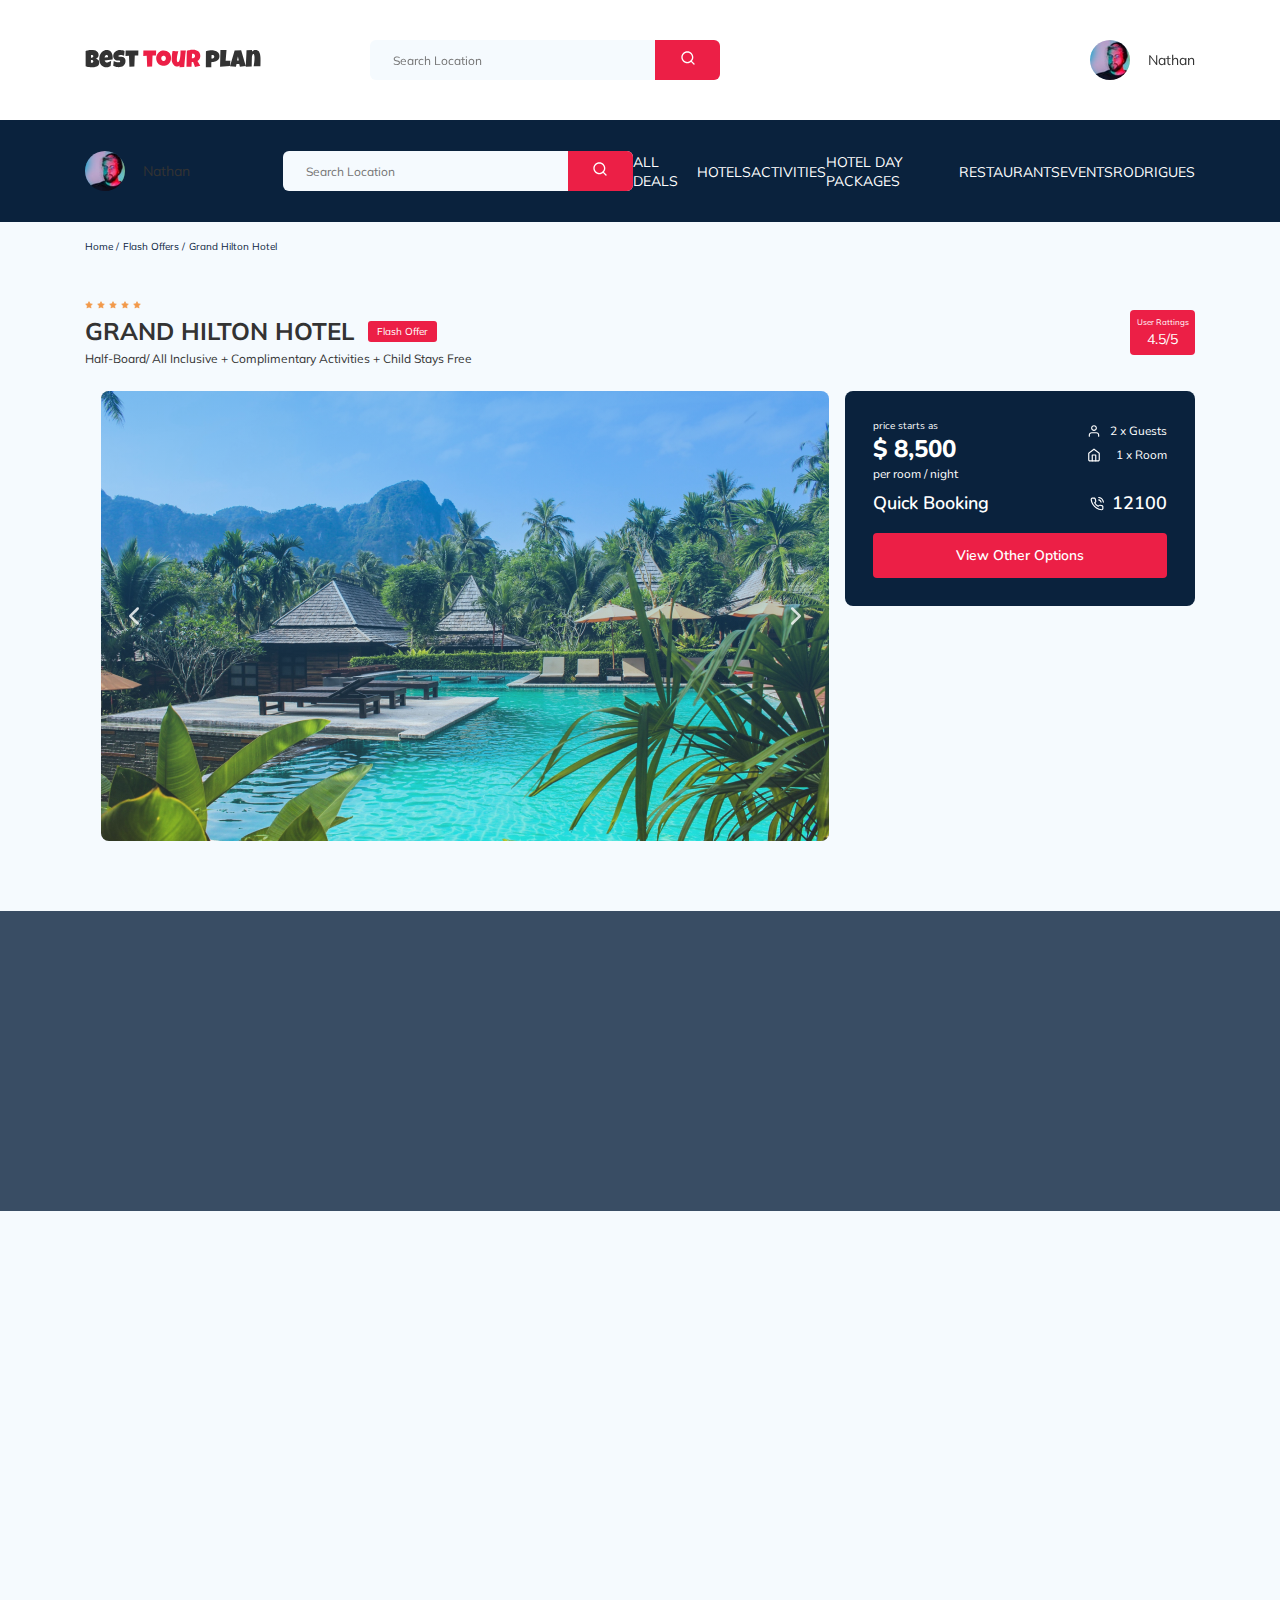
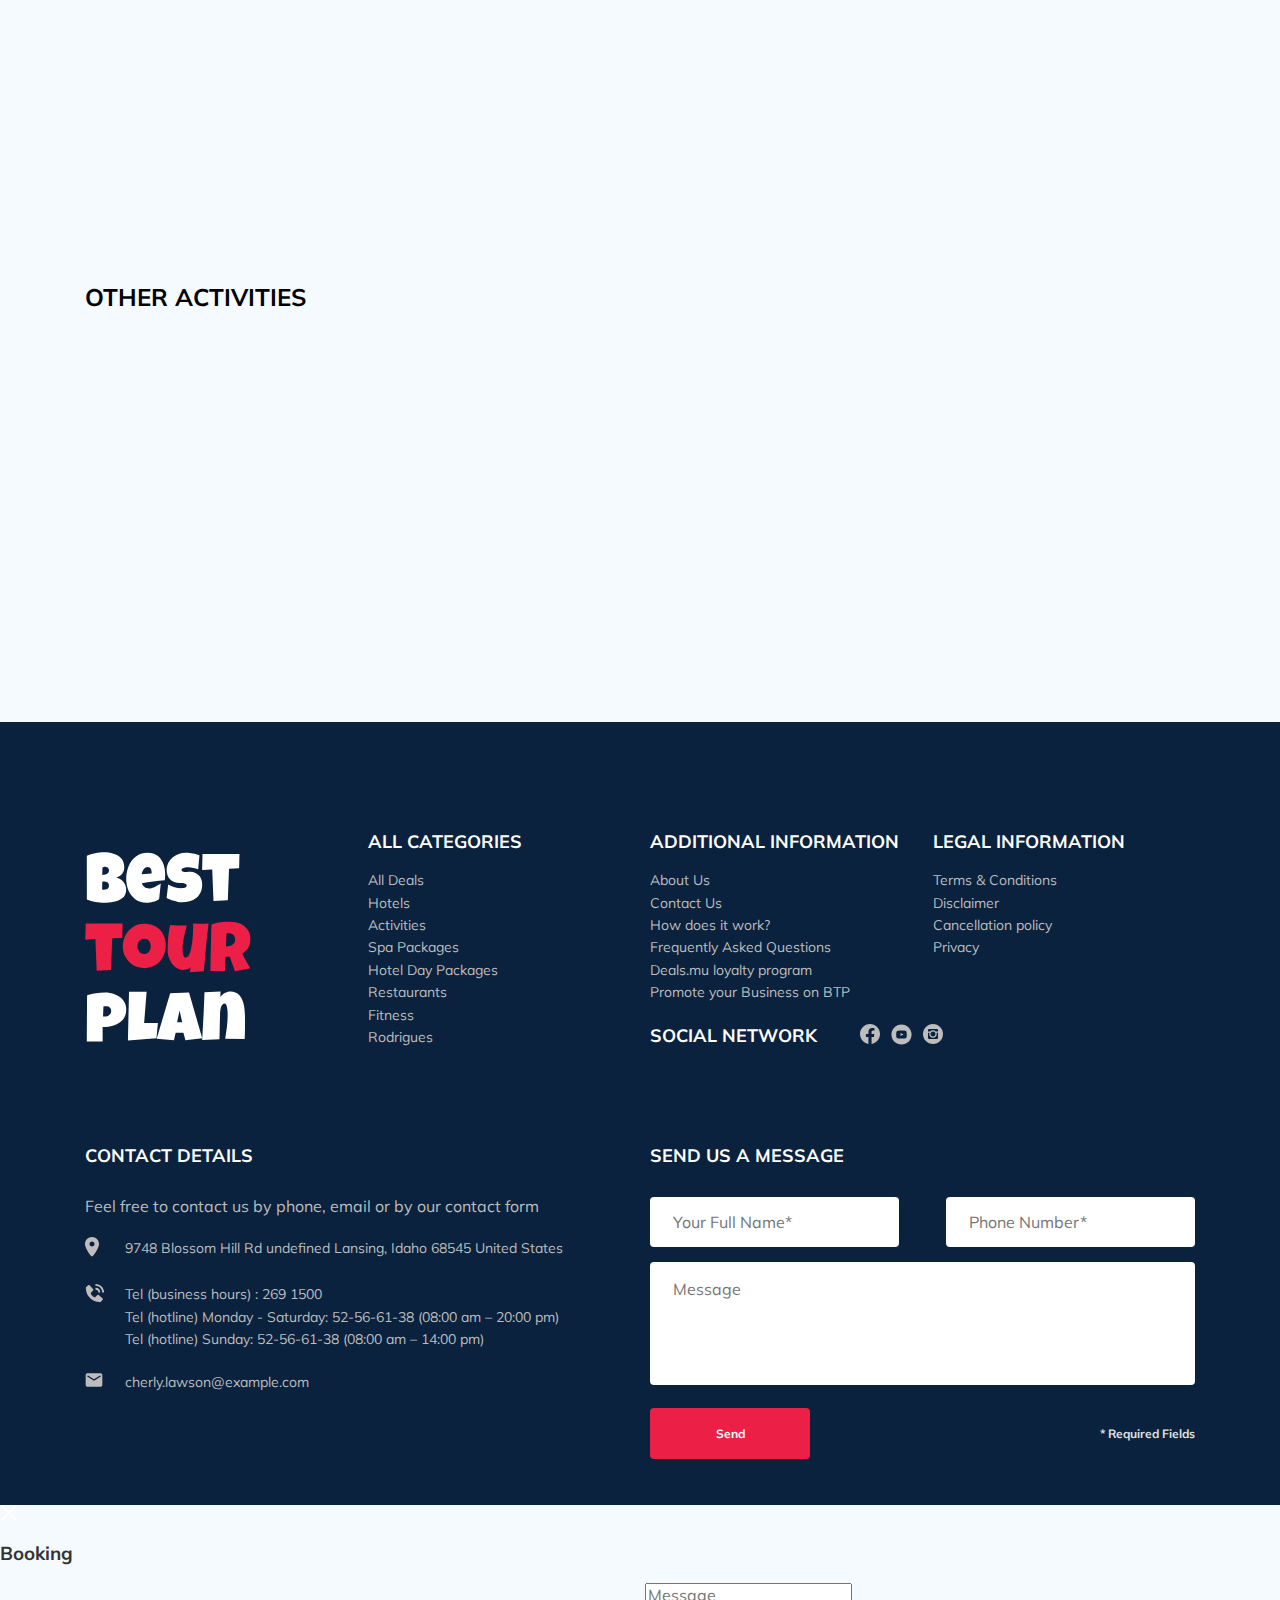
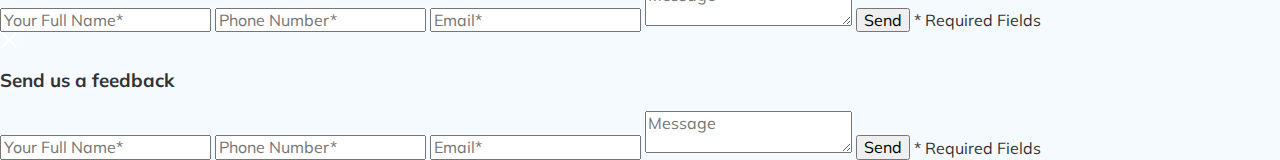
<file: index.html>
<!DOCTYPE html>
<html lang="en">
  <head>
    <meta charset="UTF-8" />
    <meta http-equiv="X-UA-Compatible" content="IE=edge" />
    <meta name="viewport" content="width=device-width, initial-scale=1.0" />
    <title>Best Tour Plan - Hotel Booking</title>
    <link rel="preconnect" href="https://fonts.gstatic.com" />
    <link
      href="https://fonts.googleapis.com/css2?family=Mulish:wght@400;700&family=Nunito:wght@400;700;800&display=swap"
      rel="stylesheet"
    />
    <link rel="stylesheet" href="css/swiper-bundle.min.css" />
    <link rel="stylesheet" href="css/aos.css" />
    <link rel="stylesheet" href="css/style.css" />
  </head>
  <body>
    <header class="navbar navbar__mobile--fixed">
      <div class="container">
        <div class="navbar-top">
          <a href="#!" class="logo" data-aos="fade-right" data-aos-delay="100">
            <img
              src="img/logo-horizontal.svg"
              alt="Logo: Best Tour Plan"
              class="logo__image"
            />
          </a>

          <form
            data-aos="fade-right"
            data-aos-delay="200"
            action="#!"
            class="search navbar__search navbar__search--mobile--hidden"
          >
            <input
              type="text"
              class="search__input"
              placeholder="Search Location"
            />

            <button class="search__button">
              <img src="img/search.svg" alt="Icon: search" />
            </button>
          </form>
          <a
            href="#!"
            class="user navbar__user navbar__user--mobile--hidden"
            data-aos="fade-right"
            data-aos-delay="300"
          >
            <img
              src="img/user-avatar.jpg"
              alt="Avatar: Nathan"
              class="user__avatar"
            />
            <span class="user__name">Nathan</span>
          </a>
          <!-- Старт бургер -->
          <div class="menu-button navbar-top__menu-button">
            <span class="menu-button__line"></span>
            <span class="menu-button__line"></span>
            <span class="menu-button__line"></span>
          </div>
          <!-- Конец бургер(изменил button на div для валидатора) -->
        </div>
        <!-- /.navbar-top -->
      </div>
      <!-- /.container -->
      <div class="navbar-bottom">
        <div class="container">
          <ul class="navbar-menu">
            <li class="navbar-menu__item navbar-menu__item--mobile--visible">
              <a
                href="#!"
                class="user navbar__user navbar__user--mobile--visible"
              >
                <img
                  src="img/user-avatar.jpg"
                  alt="Avatar: Nathan"
                  class="user__avatar"
                />
                <span class="user__name user__name--light">Nathan</span>
              </a>
            </li>
            <li class="navbar-menu__item navbar-menu__item--mobile--visible">
              <form
                action="#!"
                class="search navbar__search navbar__search--mobile--visible"
              >
                <input
                  type="text"
                  class="search__input"
                  placeholder="Search Location"
                />

                <button class="search__button">
                  <img src="img/search.svg" alt="Icon: search" />
                </button>
              </form>
            </li>
            <li class="navbar-menu__item">
              <a class="navbar-menu__link" href="#!">All Deals</a>
            </li>
            <li class="navbar-menu__item">
              <a class="navbar-menu__link" href="#!">Hotels</a>
            </li>
            <li class="navbar-menu__item">
              <a class="navbar-menu__link" href="#!">Activities</a>
            </li>
            <li class="navbar-menu__item">
              <a class="navbar-menu__link" href="#!">Hotel Day Packages</a>
            </li>
            <li class="navbar-menu__item">
              <a class="navbar-menu__link" href="#!">Restaurants</a>
            </li>
            <li class="navbar-menu__item">
              <a class="navbar-menu__link" href="#!">Events</a>
            </li>
            <li class="navbar-menu__item">
              <a class="navbar-menu__link" href="#!">Rodrigues</a>
            </li>
          </ul>
        </div>
        <!-- /.container -->
      </div>
    </header>
    <nav class="breadcrumb">
      <div class="container">
        <ul class="breadcrumb-list">
          <li class="breadcrumb-list__item">
            <a href="#!" class="breadcrumb-list__link">Home</a>
          </li>
          <li class="breadcrumb-list__item">
            <a href="#!" class="breadcrumb-list__link"> Flash Offers</a>
          </li>
          <li class="breadcrumb-list__item">Grand Hilton Hotel</li>
        </ul>
      </div>
      <!-- /.container -->
    </nav>
    <!-- /.breadcrumb -->
    <section class="hotel">
      <div class="container">
        <div class="hotel-info">
          <div class="hotel-info__text">
            <div class="hotel-wrapper">
              <div class="stars">
                <img src="img/star.svg" alt="star" />
                <img src="img/star.svg" alt="star" />
                <img src="img/star.svg" alt="star" />
                <img src="img/star.svg" alt="star" />
                <img src="img/star.svg" alt="star" />
              </div>
              <h1 class="hotel-name hotel-info__name">GRAND HILTON HOTEL</h1>
              <span class="offer hotel-info__offer">Flash Offer</span>
            </div>
            <p class="hotel-description hotel-info__description">
              Half-Board/ All Inclusive + Complimentary Activities + Child Stays
              Free
            </p>
          </div>
          <!-- /.hotel-info__text -->
          <div
            data-toggle="modal"
            data-href="#rating-modal"
            class="rating hotel-info__rating"
          >
            <span class="rating__text">User Rattings</span>
            <span class="rating__counter">4.5/5</span>
          </div>
          <!-- /.hotel-info__rating -->
        </div>
        <!-- /.hotel-info -->
        <div class="hotel-grid">
          <!-- Slider main container -->
          <div class="swiper-container hotel-slider hotel__slider">
            <!-- Additional required wrapper -->
            <div class="swiper-wrapper">
              <!-- Slides -->
              <div class="swiper-slide hotel-slider__item">
                <img
                  class="hotel-slider__image"
                  src="img/slide.jpg"
                  alt="slide"
                />
              </div>
              <div class="swiper-slide hotel-slider__item">
                <img
                  class="hotel-slider__image"
                  src="img/slide-2.jpg"
                  alt="slide"
                />
              </div>
              <div class="swiper-slide hotel-slider__item">
                <img
                  class="hotel-slider__image"
                  src="img/slide-3.jpg"
                  alt="slide"
                />
              </div>
            </div>

            <!-- If we need navigation buttons -->
            <button
              class="hotel-slider__button hotel-slider__button--prev"
            ></button>
            <button
              class="hotel-slider__button hotel-slider__button--next"
            ></button>
          </div>
          <!-- /.swiper-container -->

          <div class="hotel-right">
            <div class="booking">
              <div class="booking__info">
                <div class="booking__price">
                  <span class="booking__start">price starts as</span>
                  <strong class="booking__pricetag">$ 8,500</strong>
                  <span class="booking__per-room">per room / night</span>
                </div>
                <!-- /.booking__price -->
                <div class="booking__room">
                  <div class="booking__text">
                    <img
                      src="img/user.svg"
                      alt="Icin: user"
                      class="booking__icon"
                    />
                    <span class="booking__description">2 x Guests</span>
                  </div>
                  <div class="booking__text">
                    <img
                      src="img/home.svg"
                      alt="Icin: home"
                      class="booking__icon"
                    />
                    <span class="booking__description">1 x Room</span>
                  </div>
                </div>
                <!-- /.booking__room -->
              </div>
              <!-- /.booking__info -->
              <div class="booking__call-center">
                <span class="booking__heading">Quick Booking</span>
                <a href="tel:12100" class="booking__number">
                  <img src="img/phone-call.svg" alt="Icon: pgone" />
                  <span class="booking__num">12100</span>
                </a>
              </div>
              <!-- /.booking__call-center -->
              <button
                data-toggle="modal"
                data-href="#booking-modal"
                class="button booking__button"
              >
                View Other Options
              </button>
            </div>
            <!-- /.booking -->
            <div class="map">
              <iframe
                class="map__style"
                src="https://www.google.com/maps/embed?pb=!1m18!1m12!1m3!1d3952.0412632673433!2d98.29255281422105!3d7.890752094315345!2m3!1f0!2f0!3f0!3m2!1i1024!2i768!4f13.1!3m3!1m2!1s0x30503b7bfcd9f903%3A0xf7065fac1e3d7c48!2sDoubleTree%20by%20Hilton%20Phuket%20Banthai%20Resort!5e0!3m2!1sru!2sby!4v1621067608773!5m2!1sru!2sby"
                allowfullscreen=""
                loading="lazy"
              ></iframe>
            </div>
            <!-- /.map -->
          </div>
          <!-- /.hotel-right -->
        </div>
        <!-- /.hotel-grid -->
      </div>
      <!-- /.container -->
    </section>
    <section class="newsletter parallax-window">
      <div class="newsletter-wrapper">
        <h2 class="newsletter-title newsletter__title" data-aos="fade-right">
          subscribe to our
          <span class="newsletter-title__strong">Newsletter</span>
        </h2>
        <form
          action="#!"
          class="subscribe newsletter__subscribe"
          data-aos="fade-left"
        >
          <input
            type="text"
            class="subscribe__input"
            placeholder="Your email address"
          />

          <button class="subscribe__button">Send</button>
        </form>
      </div>
      <!-- /.newsletter-wrapper -->
    </section>
    <section class="reviews">
      <div class="container">
        <h2 class="reviews__title" data-aos="fade-up" data-aos-duration="2000">
          What people think about us
        </h2>
        <div
          class="swiper-container reviews-slider"
          data-aos="fade-up"
          data-aos-duration="3000"
        >
          <div class="swiper-wrapper">
            <div class="swiper-slide">
              <div class="reviews-slider__item">
                <div class="reviews-slider__profile">
                  <img
                    src="img/reviews-avatar.jpg"
                    alt="Photo: Megan Fox"
                    class="reviews-slider__avatar"
                  />
                  <h3 class="reviews-slider__username">Megan Fox</h3>
                  <span class="reviews-slider__date">Stayed 18 Nov, 2019</span>
                  <div class="reviews-slider__rating">
                    <img src="img/star.svg" alt="star" />
                    <img src="img/star.svg" alt="star" />
                    <img src="img/star.svg" alt="star" />
                    <img src="img/star.svg" alt="star" />
                    <img src="img/star.svg" alt="star" />
                  </div>
                  <!-- /.reviews-slider__rating -->
                </div>
                <!-- /.reviews-slider__profile -->
                <p class="reviews-slider__text">
                  It was very nice hotel with cleanliness. Staff behavior was
                  good and polite. They welcome us very well. Issue was only
                  that Lift was not in working and we were allotted to 3rd floor
                  and amenities articles were in corner of gallery which were
                  giving bad feeling. Breakfast was good and support of the
                  staff was also very nice. Location is not good as per
                  atmosphere, it is very nearby most of the popular places but
                  self location in a narrow street is not good. Overall it was a
                  good experience and could recommend.
                </p>
              </div>
              <!-- /.reviews-slider__item -->
            </div>
            <!-- /.swiper-slide -->

            <div class="swiper-slide">
              <div class="reviews-slider__item">
                <div class="reviews-slider__profile">
                  <img
                    src="img/reviews-avatar-2.jpg"
                    alt="Photo: Robert Moon"
                    class="reviews-slider__avatar"
                  />
                  <h3 class="reviews-slider__username">Robert Moon</h3>
                  <span class="reviews-slider__date">Stayed 21 Dec, 2020</span>
                  <div class="reviews-slider__rating">
                    <img src="img/star.svg" alt="star" />
                    <img src="img/star.svg" alt="star" />
                    <img src="img/star.svg" alt="star" />
                    <img src="img/star.svg" alt="star" />
                    <img src="img/star.svg" alt="star" />
                  </div>
                  <!-- /.reviews-slider__rating -->
                </div>
                <!-- /.reviews-slider__profile -->
                <p class="reviews-slider__text">
                  Lorem ipsum dolor sit amet consectetur adipisicing elit. Nihil
                  quo consequuntur fugiat voluptatem perspiciatis odio animi
                  ducimus accusantium quasi nobis sequi sunt magni atque harum,
                  autem numquam expedita, aperiam quod. Lorem ipsum dolor, sit
                  amet consectetur adipisicing elit. Omnis voluptas laudantium,
                  voluptatem quidem laboriosam, neque autem consequuntur
                  cupiditate vitae distinctio maiores doloremque sed delectus
                  impedit esse, sit ipsa possimus magni?
                </p>
              </div>
              <!-- /.reviews-slider__item -->
            </div>
            <!-- /.swiper-slide -->
          </div>
          <!-- /.swiper-wrapper -->

          <!-- If we need navigation buttons -->
          <button
            class="reviews-slider__button reviews-slider__button--prev"
          ></button>
          <button
            class="reviews-slider__button reviews-slider__button--next"
          ></button>
        </div>
        <!-- /.reviews-slider -->
      </div>
      <!-- /.contauner -->
    </section>
    <section class="activities">
      <div class="container">
        <h2 class="activities__title">Other Activities</h2>
        <div class="activities-wrapper">
          <div
            class="card activities__card"
            data-aos="fade-up"
            data-aos-delay="200"
          >
            <img
              src="img/activity-1.jpg"
              alt="The curious corner of chamarel"
              class="card__image"
            />
            <h3 class="card__title">The curious corner of chamarel</h3>
            <button class="card__button">Book Now</button>
          </div>
          <!-- /.card -->
          <div
            class="card activities__card"
            data-aos="fade-up"
            data-aos-delay="500"
          >
            <img
              src="img/activity-2.jpg"
              alt="Gymkhana club golf course"
              class="card__image"
            />
            <h3 class="card__title">Gymkhana club golf course</h3>
            <button class="card__button">Book Now</button>
          </div>
          <!-- /.card -->
          <div
            class="card activities__card"
            data-aos="fade-up"
            data-aos-delay="700"
          >
            <img
              src="img/activity-3.jpg"
              alt="Tamarind falls hiking trip - full day"
              class="card__image"
            />
            <h3 class="card__title">Tamarind falls hiking trip - full day</h3>
            <button class="card__button">Book Now</button>
          </div>
          <!-- /.card -->
          <div
            class="card activities__card"
            data-aos="fade-up"
            data-aos-delay="900"
          >
            <img
              src="img/activity-4.jpg"
              alt="The blue marine discovery quest"
              class="card__image"
            />
            <h3 class="card__title">The blue marine discovery quest</h3>
            <button class="card__button">Book Now</button>
          </div>
          <!-- /.card -->
        </div>
        <!-- /.activities-wrapper -->
      </div>
      <!-- /.container -->
    </section>
    <footer class="footer">
      <div class="container">
        <div class="footer-wrapper">
          <img
            src="img/vertical-logo.svg"
            alt="Logo: Best Tour Plan"
            class="logo footer__logo"
          />
          <div class="footer__list footer__categories">
            <h3 class="footer__title">ALL CATEGORIES</h3>
            <ul class="footer__ul">
              <li class="footer__item">
                <a href="#!" class="footer__link">All Deals</a>
              </li>
              <li class="footer__item">
                <a href="#!" class="footer__link">Hotels </a>
              </li>
              <li class="footer__item">
                <a href="#!" class="footer__link">Activities </a>
              </li>
              <li class="footer__item">
                <a href="#!" class="footer__link">Spa Packages </a>
              </li>
              <li class="footer__item">
                <a href="#!" class="footer__link">Hotel Day Packages </a>
              </li>
              <li class="footer__item">
                <a href="#!" class="footer__link">Restaurants </a>
              </li>
              <li class="footer__item">
                <a href="#!" class="footer__link">Fitness </a>
              </li>
              <li class="footer__item">
                <a href="#!" class="footer__link">Rodrigues</a>
              </li>
            </ul>
          </div>
          <!-- /.footer__list -->

          <div class="footer__list footer__additional">
            <h3 class="footer__title">ADDITIONAL INFORMATION</h3>
            <ul class="footer__ul">
              <li class="footer__item">
                <a href="#!" class="footer__link">About Us</a>
              </li>
              <li class="footer__item">
                <a href="#!" class="footer__link">Contact Us </a>
              </li>
              <li class="footer__item">
                <a href="#!" class="footer__link">How does it work? </a>
              </li>
              <li class="footer__item">
                <a href="#!" class="footer__link"
                  >Frequently Asked Questions
                </a>
              </li>
              <li class="footer__item">
                <a href="#!" class="footer__link">Deals.mu loyalty program </a>
              </li>
              <li class="footer__item">
                <a href="#!" class="footer__link"
                  >Promote your Business on BTP
                </a>
              </li>
            </ul>
          </div>
          <!-- /.footer__list -->
          <div class="footer__social-network">
            <h3 class="footer__title footer__title--inline">Social Network</h3>
            <div class="footer__social-links">
              <a href="#!" class="footer__link"
                ><img src="img/facebook.svg" alt="icon: facebook" /></a
              ><a href="#!" class="footer__link"
                ><img src="img/youtube.svg" alt="icon: youtube" /></a
              ><a href="#!" class="footer__link"
                ><img src="img/instagram.svg" alt="icon: instagram"
              /></a>
            </div>
            <!-- /.footer__social-links -->
          </div>
          <!-- /.footer__social-network -->
          <div class="footer__list footer__legal">
            <h3 class="footer__title">LEGAL INFORMATION</h3>
            <ul class="footer__ul">
              <li class="footer__item">
                <a href="#!" class="footer__link">Terms & Conditions </a>
              </li>
              <li class="footer__item">
                <a href="#!" class="footer__link">Disclaimer </a>
              </li>
              <li class="footer__item">
                <a href="#!" class="footer__link">Cancellation policy </a>
              </li>
              <li class="footer__item">
                <a href="#!" class="footer__link">Privacy</a>
              </li>
            </ul>
          </div>
          <!-- /.footer__list -->
          <div class="footer__contact-details">
            <h3 class="footer__title footer__title--mb-3">Contact Details</h3>
            <p class="footer__text">
              Feel free to contact us by phone, email or by our contact form
            </p>
            <ul class="footer__ul">
              <li class="footer__item footer__item--mb-2">
                <div class="footer__icon-wrapper">
                  <img
                    class="footer__icon"
                    src="img/map-marker.svg"
                    alt="icon: map"
                  />
                </div>
                9748 Blossom Hill Rd undefined Lansing, Idaho 68545 United
                States
              </li>
              <li class="footer__item footer__item--mb-2">
                <div class="footer__icon-wrapper">
                  <img
                    class="footer__icon"
                    src="img/contact-phone-call.svg"
                    alt="icon: phone-call"
                  />
                </div>
                Tel (business hours) : 269 1500 <br />
                Tel (hotline) Monday - Saturday: 52-56-61-38 (08:00 am – 20:00
                pm) <br />
                Tel (hotline) Sunday: 52-56-61-38 (08:00 am – 14:00 pm)
              </li>
              <li class="footer__item footer__item--mb-2">
                <div class="footer__icon-wrapper">
                  <img
                    class="footer__icon"
                    src="img/email.svg"
                    alt="icon: email"
                  />
                </div>
                cherly.lawson@example.com
              </li>
            </ul>
          </div>
          <!-- /.footer__contact-details -->
          <div class="footer__contact-form">
            <h3 class="footer__title footer__title--mb-3">Send us a message</h3>
            <form action="send.php" method="POST" class="footer__form form">
              <div class="footer__input-group">
                <input
                  type="text"
                  class="input footer__input"
                  placeholder="Your Full Name*"
                  name="name"
                  required
                  minlength="2"
                />
              </div>
              <div class="footer__input-group">
                <input
                  type="tel"
                  class="input footer__input"
                  placeholder="Phone Number*"
                  name="phone"
                  required
                />
              </div>

              <textarea
                class="message footer__message"
                placeholder="Message"
                name="message"
              ></textarea>
              <button class="button footer__button" type="submit">Send</button>
              <span class="footer__info">* Required Fields</span>
            </form>
          </div>
          <!-- /.footer__contact-form -->
        </div>
        <!-- /.footer-wrapper -->
      </div>
      <!-- /.container -->
    </footer>
    <!-- Подключение паралакс JS -->
    <!-- <script src="https://ajax.googleapis.com/ajax/libs/jquery/1.11.0/jquery.min.js"></script>
    <script src="https://cdn.jsdelivr.net/parallax.js/1.4.2/parallax.min.js"></script> -->

    <div class="modal" id="booking-modal">
      <div class="modal__overlay"></div>
      <!-- /.modal__overlay -->
      <div class="modal__dialog">
        <a href="#" class="modal__close">
          <img src="img/close.svg" alt="icon: close" />
        </a>
        <h3 class="modal__title modal__title--mb-3">Booking</h3>
        <form action="send.php" method="POST" class="modal__form form">
          <input
            type="text"
            class="input modal__input"
            placeholder="Your Full Name*"
            name="name"
            required
            minlength="2"
          />
          <input
            type="tel"
            class="input modal__input"
            placeholder="Phone Number*"
            name="phone"
            required
          />
          <input
            type="email"
            class="input modal__input"
            placeholder="Email*"
            name="email"
            required
          />
          <textarea
            class="message modal__message"
            placeholder="Message"
            name="message"
          ></textarea>
          <button class="button modal__button" type="submit">Send</button>
          <span class="modal__info">* Required Fields</span>
        </form>
      </div>
      <!-- /.modal__dialog -->
    </div>
    <!-- /.modal -->

    <div class="modal" id="rating-modal">
      <div class="modal__overlay"></div>
      <!-- /.modal__overlay -->
      <div class="modal__dialog">
        <a href="#" class="modal__close">
          <img src="img/close.svg" alt="icon: close" />
        </a>
        <h3 class="modal__title modal__title--mb-3">Send us a feedback</h3>
        <form action="send.php" method="POST" class="modal__form form">
          <input
            type="text"
            class="input modal__input"
            placeholder="Your Full Name*"
            name="name"
            required
            minlength="2"
          />
          <input
            type="tel"
            class="input modal__input"
            placeholder="Phone Number*"
            name="phone"
            required
          />
          <input
            type="email"
            class="input modal__input"
            placeholder="Email*"
            name="email"
            required
          />
          <textarea
            class="message modal__message"
            placeholder="Message"
            name="message"
          ></textarea>
          <button class="button modal__button" type="submit">Send</button>
          <span class="modal__info">* Required Fields</span>
        </form>
      </div>
      <!-- /.modal__dialog -->
    </div>
    <!-- /.modal -->

    <script src="js/jquery-3.6.0.min.js"></script>
    <script src="js/swiper-bundle.min.js"></script>
    <script src="js/jquery.validate.min.js"></script>
    <script src="js/jquery.mask.min.js"></script>
    <script src="js/aos.js"></script>
    <script src="js/main.js"></script>
  </body>
</html>
</file>
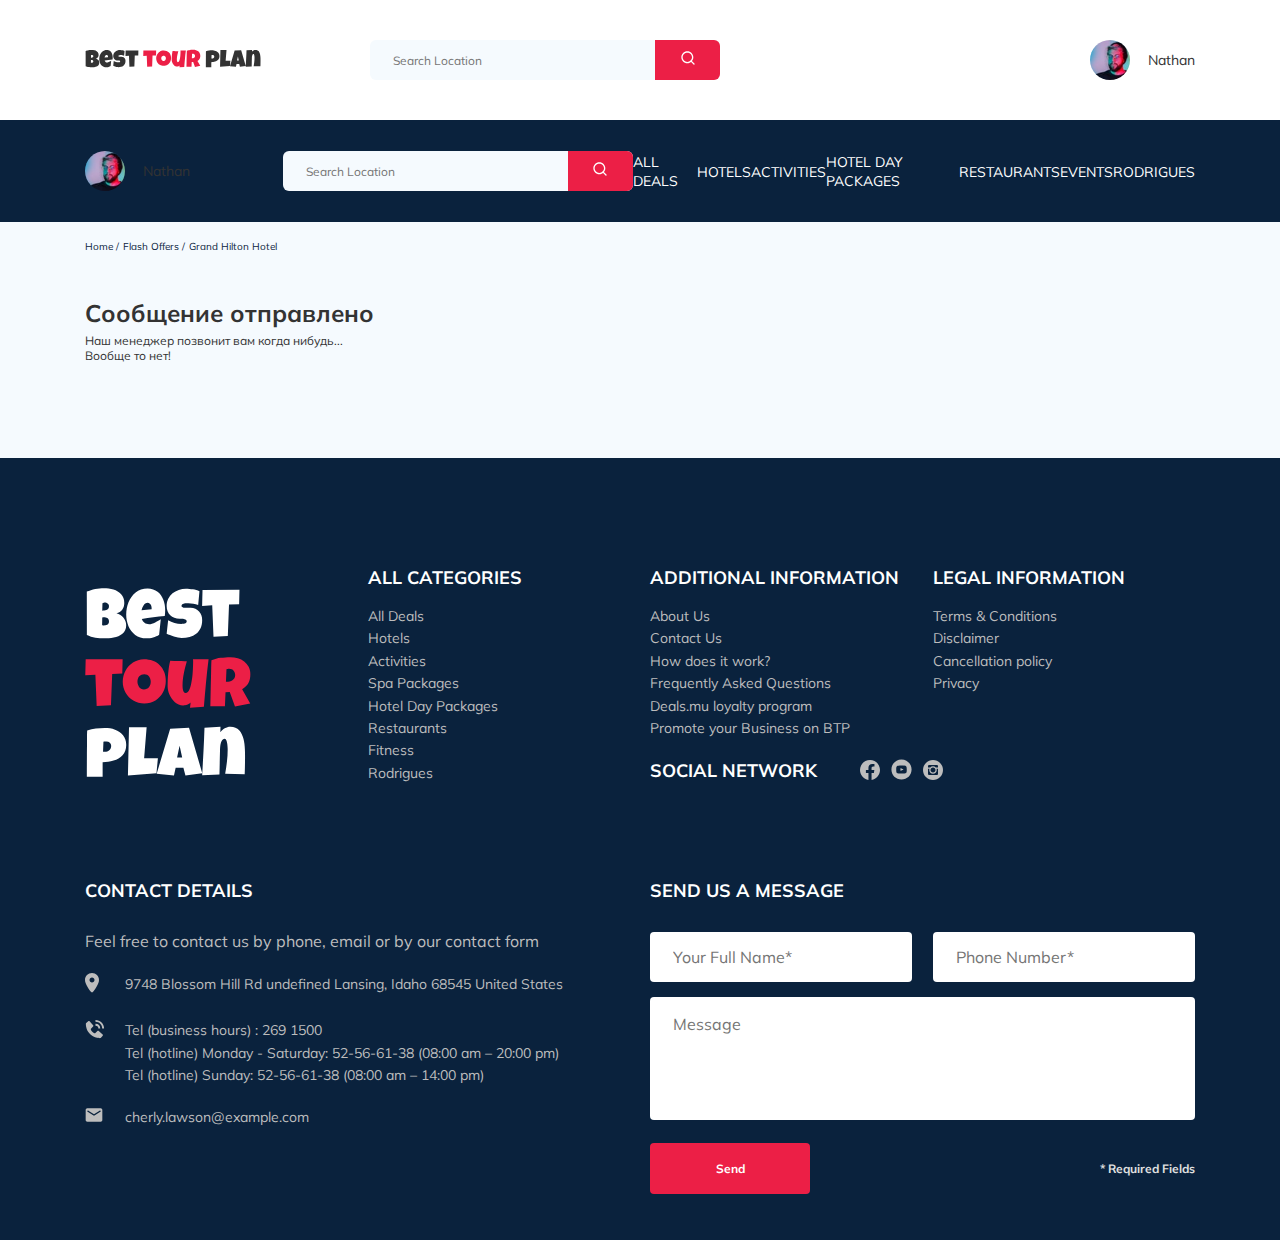
<file: thankyou.html>
<!DOCTYPE html>
<html lang="en">
  <head>
    <meta charset="UTF-8" />
    <meta http-equiv="X-UA-Compatible" content="IE=edge" />
    <meta name="viewport" content="width=device-width, initial-scale=1.0" />
    <title>Best Tour Plan - Hotel Booking</title>
    <link rel="preconnect" href="https://fonts.gstatic.com" />
    <link
      href="https://fonts.googleapis.com/css2?family=Mulish:wght@400;700&family=Nunito:wght@400;700;800&display=swap"
      rel="stylesheet"
    />
    <link rel="stylesheet" href="css/swiper-bundle.min.css" />
    <link rel="stylesheet" href="css/style.css" />
  </head>
  <body>
    <header class="navbar navbar__mobile--fixed">
      <div class="container">
        <div class="navbar-top">
          <a href="#!" class="logo">
            <img
              src="img/logo-horizontal.svg"
              alt="Logo: Best Tour Plan"
              class="logo__image"
            />
          </a>

          <form
            action="#!"
            class="search navbar__search navbar__search--mobile--hidden"
          >
            <input
              type="text"
              class="search__input"
              placeholder="Search Location"
            />

            <button class="search__button">
              <img src="img/search.svg" alt="Icon: search" />
            </button>
          </form>
          <a href="#!" class="user navbar__user navbar__user--mobile--hidden">
            <img
              src="img/user-avatar.jpg"
              alt="Avatar: Nathan"
              class="user__avatar"
            />
            <span class="user__name">Nathan</span>
          </a>
          <!-- Старт бургер -->
          <div class="menu-button navbar-top__menu-button">
            <span class="menu-button__line"></span>
            <span class="menu-button__line"></span>
            <span class="menu-button__line"></span>
          </div>
          <!-- Конец бургер(изменил button на div для валидатора) -->
        </div>
        <!-- /.navbar-top -->
      </div>
      <!-- /.container -->
      <div class="navbar-bottom">
        <div class="container">
          <ul class="navbar-menu">
            <li class="navbar-menu__item navbar-menu__item--mobile--visible">
              <a
                href="#!"
                class="user navbar__user navbar__user--mobile--visible"
              >
                <img
                  src="img/user-avatar.jpg"
                  alt="Avatar: Nathan"
                  class="user__avatar"
                />
                <span class="user__name user__name--light">Nathan</span>
              </a>
            </li>
            <li class="navbar-menu__item navbar-menu__item--mobile--visible">
              <form
                action="#!"
                class="search navbar__search navbar__search--mobile--visible"
              >
                <input
                  type="text"
                  class="search__input"
                  placeholder="Search Location"
                />

                <button class="search__button">
                  <img src="img/search.svg" alt="Icon: search" />
                </button>
              </form>
            </li>
            <li class="navbar-menu__item">
              <a class="navbar-menu__link" href="#!">All Deals</a>
            </li>
            <li class="navbar-menu__item">
              <a class="navbar-menu__link" href="#!">Hotels</a>
            </li>
            <li class="navbar-menu__item">
              <a class="navbar-menu__link" href="#!">Activities</a>
            </li>
            <li class="navbar-menu__item">
              <a class="navbar-menu__link" href="#!">Hotel Day Packages</a>
            </li>
            <li class="navbar-menu__item">
              <a class="navbar-menu__link" href="#!">Restaurants</a>
            </li>
            <li class="navbar-menu__item">
              <a class="navbar-menu__link" href="#!">Events</a>
            </li>
            <li class="navbar-menu__item">
              <a class="navbar-menu__link" href="#!">Rodrigues</a>
            </li>
          </ul>
        </div>
        <!-- /.container -->
      </div>
    </header>
    <nav class="breadcrumb">
      <div class="container">
        <ul class="breadcrumb-list">
          <li class="breadcrumb-list__item">
            <a href="#!" class="breadcrumb-list__link">Home</a>
          </li>
          <li class="breadcrumb-list__item">
            <a href="#!" class="breadcrumb-list__link"> Flash Offers</a>
          </li>
          <li class="breadcrumb-list__item">Grand Hilton Hotel</li>
        </ul>
      </div>
      <!-- /.container -->
    </nav>
    <!-- /.breadcrumb -->
    <section class="hotel">
      <div class="container">
        <div class="hotel-info">
          <div class="hotel-info__text">
            <div class="hotel-wrapper">
              <h1 class="hotel-name hotel-info__name">Сообщение отправлено</h1>
            </div>
            <p class="hotel-description hotel-info__description">
              Наш менеджер позвонит вам когда нибудь... <br />
              Вообще то нет!
            </p>
          </div>
          <!-- /.hotel-info__text -->
        </div>
        <!-- /.hotel-info -->
      </div>
      <!-- /.container -->
    </section>

    <footer class="footer">
      <div class="container">
        <div class="footer-wrapper">
          <img
            src="img/vertical-logo.svg"
            alt="Logo: Best Tour Plan"
            class="logo footer__logo"
          />
          <div class="footer__list footer__categories">
            <h3 class="footer__title">ALL CATEGORIES</h3>
            <ul class="footer__ul">
              <li class="footer__item">
                <a href="#!" class="footer__link">All Deals</a>
              </li>
              <li class="footer__item">
                <a href="#!" class="footer__link">Hotels </a>
              </li>
              <li class="footer__item">
                <a href="#!" class="footer__link">Activities </a>
              </li>
              <li class="footer__item">
                <a href="#!" class="footer__link">Spa Packages </a>
              </li>
              <li class="footer__item">
                <a href="#!" class="footer__link">Hotel Day Packages </a>
              </li>
              <li class="footer__item">
                <a href="#!" class="footer__link">Restaurants </a>
              </li>
              <li class="footer__item">
                <a href="#!" class="footer__link">Fitness </a>
              </li>
              <li class="footer__item">
                <a href="#!" class="footer__link">Rodrigues</a>
              </li>
            </ul>
          </div>
          <!-- /.footer__list -->

          <div class="footer__list footer__additional">
            <h3 class="footer__title">ADDITIONAL INFORMATION</h3>
            <ul class="footer__ul">
              <li class="footer__item">
                <a href="#!" class="footer__link">About Us</a>
              </li>
              <li class="footer__item">
                <a href="#!" class="footer__link">Contact Us </a>
              </li>
              <li class="footer__item">
                <a href="#!" class="footer__link">How does it work? </a>
              </li>
              <li class="footer__item">
                <a href="#!" class="footer__link"
                  >Frequently Asked Questions
                </a>
              </li>
              <li class="footer__item">
                <a href="#!" class="footer__link">Deals.mu loyalty program </a>
              </li>
              <li class="footer__item">
                <a href="#!" class="footer__link"
                  >Promote your Business on BTP
                </a>
              </li>
            </ul>
          </div>
          <!-- /.footer__list -->
          <div class="footer__social-network">
            <h3 class="footer__title footer__title--inline">Social Network</h3>
            <div class="footer__social-links">
              <a href="#!" class="footer__link"
                ><img src="img/facebook.svg" alt="icon: facebook" /></a
              ><a href="#!" class="footer__link"
                ><img src="img/youtube.svg" alt="icon: youtube" /></a
              ><a href="#!" class="footer__link"
                ><img src="img/instagram.svg" alt="icon: instagram"
              /></a>
            </div>
            <!-- /.footer__social-links -->
          </div>
          <!-- /.footer__social-network -->
          <div class="footer__list footer__legal">
            <h3 class="footer__title">LEGAL INFORMATION</h3>
            <ul class="footer__ul">
              <li class="footer__item">
                <a href="#!" class="footer__link">Terms & Conditions </a>
              </li>
              <li class="footer__item">
                <a href="#!" class="footer__link">Disclaimer </a>
              </li>
              <li class="footer__item">
                <a href="#!" class="footer__link">Cancellation policy </a>
              </li>
              <li class="footer__item">
                <a href="#!" class="footer__link">Privacy</a>
              </li>
            </ul>
          </div>
          <!-- /.footer__list -->
          <div class="footer__contact-details">
            <h3 class="footer__title footer__title--mb-3">Contact Details</h3>
            <p class="footer__text">
              Feel free to contact us by phone, email or by our contact form
            </p>
            <ul class="footer__ul">
              <li class="footer__item footer__item--mb-2">
                <div class="footer__icon-wrapper">
                  <img
                    class="footer__icon"
                    src="img/map-marker.svg"
                    alt="icon: map"
                  />
                </div>
                9748 Blossom Hill Rd undefined Lansing, Idaho 68545 United
                States
              </li>
              <li class="footer__item footer__item--mb-2">
                <div class="footer__icon-wrapper">
                  <img
                    class="footer__icon"
                    src="img/contact-phone-call.svg"
                    alt="icon: phone-call"
                  />
                </div>
                Tel (business hours) : 269 1500 <br />
                Tel (hotline) Monday - Saturday: 52-56-61-38 (08:00 am – 20:00
                pm) <br />
                Tel (hotline) Sunday: 52-56-61-38 (08:00 am – 14:00 pm)
              </li>
              <li class="footer__item footer__item--mb-2">
                <div class="footer__icon-wrapper">
                  <img
                    class="footer__icon"
                    src="img/email.svg"
                    alt="icon: email"
                  />
                </div>
                cherly.lawson@example.com
              </li>
            </ul>
          </div>
          <!-- /.footer__contact-details -->
          <div class="footer__contact-form">
            <h3 class="footer__title footer__title--mb-3">Send us a message</h3>
            <form action="send.php" method="POST" class="footer__form">
              <input
                type="text"
                class="input footer__input"
                placeholder="Your Full Name*"
                name="name"
              />
              <input
                type="text"
                class="input footer__input"
                placeholder="Phone Number*"
                name="phone"
              />
              <textarea
                class="footer__message"
                placeholder="Message"
                name="message"
              ></textarea>
              <button class="button footer__button" type="submit">Send</button>
              <span class="footer__info">* Required Fields</span>
            </form>
          </div>
          <!-- /.footer__contact-form -->
        </div>
        <!-- /.footer-wrapper -->
      </div>
      <!-- /.container -->
    </footer>
    <!-- <script src="https://ajax.googleapis.com/ajax/libs/jquery/1.11.0/jquery.min.js"></script>
    <script src="https://cdn.jsdelivr.net/parallax.js/1.4.2/parallax.min.js"></script> -->

    <script src="js/swiper-bundle.min.js"></script>
    <script src="js/main.js"></script>
  </body>
</html>
</file>
<file: css/style.css>
* {
  -webkit-box-sizing: border-box;
          box-sizing: border-box;
}

body {
  font-family: 'Mulish', sans-serif;
  background-color: #F5FAFE;
  color: #333333;
}

.container {
  max-width: 1110px;
  margin: auto;
}

img {
  max-width: 100%;
}

/*! normalize.css v8.0.1 | MIT License | github.com/necolas/normalize.css */
/* Document
   ========================================================================== */
/**
 * 1. Correct the line height in all browsers.
 * 2. Prevent adjustments of font size after orientation changes in iOS.
 */
html {
  line-height: 1.15;
  /* 1 */
  -webkit-text-size-adjust: 100%;
  /* 2 */
}

/* Sections
   ========================================================================== */
/**
 * Remove the margin in all browsers.
 */
body {
  margin: 0;
}

/**
 * Render the `main` element consistently in IE.
 */
main {
  display: block;
}

/**
 * Correct the font size and margin on `h1` elements within `section` and
 * `article` contexts in Chrome, Firefox, and Safari.
 */
h1 {
  font-size: 2em;
  margin: 0.67em 0;
}

/* Grouping content
   ========================================================================== */
/**
 * 1. Add the correct box sizing in Firefox.
 * 2. Show the overflow in Edge and IE.
 */
hr {
  -webkit-box-sizing: content-box;
          box-sizing: content-box;
  /* 1 */
  height: 0;
  /* 1 */
  overflow: visible;
  /* 2 */
}

/**
 * 1. Correct the inheritance and scaling of font size in all browsers.
 * 2. Correct the odd `em` font sizing in all browsers.
 */
pre {
  font-family: monospace, monospace;
  /* 1 */
  font-size: 1em;
  /* 2 */
}

/* Text-level semantics
   ========================================================================== */
/**
 * Remove the gray background on active links in IE 10.
 */
a {
  background-color: transparent;
}

/**
 * 1. Remove the bottom border in Chrome 57-
 * 2. Add the correct text decoration in Chrome, Edge, IE, Opera, and Safari.
 */
abbr[title] {
  border-bottom: none;
  /* 1 */
  text-decoration: underline;
  /* 2 */
  -webkit-text-decoration: underline dotted;
          text-decoration: underline dotted;
  /* 2 */
}

/**
 * Add the correct font weight in Chrome, Edge, and Safari.
 */
b,
strong {
  font-weight: bolder;
}

/**
 * 1. Correct the inheritance and scaling of font size in all browsers.
 * 2. Correct the odd `em` font sizing in all browsers.
 */
code,
kbd,
samp {
  font-family: monospace, monospace;
  /* 1 */
  font-size: 1em;
  /* 2 */
}

/**
 * Add the correct font size in all browsers.
 */
small {
  font-size: 80%;
}

/**
 * Prevent `sub` and `sup` elements from affecting the line height in
 * all browsers.
 */
sub,
sup {
  font-size: 75%;
  line-height: 0;
  position: relative;
  vertical-align: baseline;
}

sub {
  bottom: -0.25em;
}

sup {
  top: -0.5em;
}

/* Embedded content
   ========================================================================== */
/**
 * Remove the border on images inside links in IE 10.
 */
img {
  border-style: none;
}

/* Forms
   ========================================================================== */
/**
 * 1. Change the font styles in all browsers.
 * 2. Remove the margin in Firefox and Safari.
 */
button,
input,
optgroup,
select,
textarea {
  font-family: inherit;
  /* 1 */
  font-size: 100%;
  /* 1 */
  line-height: 1.15;
  /* 1 */
  margin: 0;
  /* 2 */
}

/**
 * Show the overflow in IE.
 * 1. Show the overflow in Edge.
 */
button,
input {
  /* 1 */
  overflow: visible;
}

/**
 * Remove the inheritance of text transform in Edge, Firefox, and IE.
 * 1. Remove the inheritance of text transform in Firefox.
 */
button,
select {
  /* 1 */
  text-transform: none;
}

/**
 * Correct the inability to style clickable types in iOS and Safari.
 */
button,
[type="button"],
[type="reset"],
[type="submit"] {
  -webkit-appearance: button;
}

/**
 * Remove the inner border and padding in Firefox.
 */
button::-moz-focus-inner,
[type="button"]::-moz-focus-inner,
[type="reset"]::-moz-focus-inner,
[type="submit"]::-moz-focus-inner {
  border-style: none;
  padding: 0;
}

/**
 * Restore the focus styles unset by the previous rule.
 */
button:-moz-focusring,
[type="button"]:-moz-focusring,
[type="reset"]:-moz-focusring,
[type="submit"]:-moz-focusring {
  outline: 1px dotted ButtonText;
}

/**
 * Correct the padding in Firefox.
 */
fieldset {
  padding: 0.35em 0.75em 0.625em;
}

/**
 * 1. Correct the text wrapping in Edge and IE.
 * 2. Correct the color inheritance from `fieldset` elements in IE.
 * 3. Remove the padding so developers are not caught out when they zero out
 *    `fieldset` elements in all browsers.
 */
legend {
  -webkit-box-sizing: border-box;
          box-sizing: border-box;
  /* 1 */
  color: inherit;
  /* 2 */
  display: table;
  /* 1 */
  max-width: 100%;
  /* 1 */
  padding: 0;
  /* 3 */
  white-space: normal;
  /* 1 */
}

/**
 * Add the correct vertical alignment in Chrome, Firefox, and Opera.
 */
progress {
  vertical-align: baseline;
}

/**
 * Remove the default vertical scrollbar in IE 10+.
 */
textarea {
  overflow: auto;
}

/**
 * 1. Add the correct box sizing in IE 10.
 * 2. Remove the padding in IE 10.
 */
[type="checkbox"],
[type="radio"] {
  -webkit-box-sizing: border-box;
          box-sizing: border-box;
  /* 1 */
  padding: 0;
  /* 2 */
}

/**
 * Correct the cursor style of increment and decrement buttons in Chrome.
 */
[type="number"]::-webkit-inner-spin-button,
[type="number"]::-webkit-outer-spin-button {
  height: auto;
}

/**
 * 1. Correct the odd appearance in Chrome and Safari.
 * 2. Correct the outline style in Safari.
 */
[type="search"] {
  -webkit-appearance: textfield;
  /* 1 */
  outline-offset: -2px;
  /* 2 */
}

/**
 * Remove the inner padding in Chrome and Safari on macOS.
 */
[type="search"]::-webkit-search-decoration {
  -webkit-appearance: none;
}

/**
 * 1. Correct the inability to style clickable types in iOS and Safari.
 * 2. Change font properties to `inherit` in Safari.
 */
::-webkit-file-upload-button {
  -webkit-appearance: button;
  /* 1 */
  font: inherit;
  /* 2 */
}

/* Interactive
   ========================================================================== */
/*
 * Add the correct display in Edge, IE 10+, and Firefox.
 */
details {
  display: block;
}

/*
 * Add the correct display in all browsers.
 */
summary {
  display: list-item;
}

/* Misc
   ========================================================================== */
/**
 * Add the correct display in IE 10+.
 */
template {
  display: none;
}

/**
 * Add the correct display in IE 10.
 */
[hidden] {
  display: none;
}

.navbar {
  background-color: #fff;
}

.navbar-top {
  display: -webkit-box;
  display: -ms-flexbox;
  display: flex;
  -webkit-box-align: center;
      -ms-flex-align: center;
          align-items: center;
  -webkit-box-pack: justify;
      -ms-flex-pack: justify;
          justify-content: space-between;
  padding-top: 40px;
  padding-bottom: 40px;
}

.navbar-top__menu-button {
  display: none;
}

.navbar__search {
  margin-right: auto;
  margin-left: 108px;
}

.navbar-bottom {
  background-color: #0A223D;
}

.navbar-menu {
  list-style-type: none;
  margin: 0;
  padding: 31px 0;
  display: -webkit-box;
  display: -ms-flexbox;
  display: flex;
  -webkit-box-align: center;
      -ms-flex-align: center;
          align-items: center;
  -webkit-box-pack: justify;
      -ms-flex-pack: justify;
          justify-content: space-between;
  color: #fff;
}

.navbar-menu__link {
  color: inherit;
  text-decoration: none;
  text-transform: uppercase;
  font-size: 14px;
  line-height: 18px;
}

.logo {
  width: 177px;
}

.search {
  display: -webkit-box;
  display: -ms-flexbox;
  display: flex;
  position: relative;
  overflow: hidden;
  border-radius: 6px;
  height: 40px;
}

.search__input {
  width: 350px;
  height: 100%;
  padding-left: 23px;
  padding-right: 75px;
  background-color: #F5FAFE;
  border: none;
  font-size: 12px;
  line-height: 15px;
  color: #333333;
}

.search__button {
  position: absolute;
  top: 0;
  right: 0;
  width: 65px;
  height: 100%;
  border: none;
  background: #EC1F46;
}

.user {
  display: -webkit-box;
  display: -ms-flexbox;
  display: flex;
  -webkit-box-align: center;
      -ms-flex-align: center;
          align-items: center;
  text-decoration: none;
}

.user__avatar {
  width: 40px;
  height: 40px;
  border-radius: 50%;
  -o-object-fit: cover;
     object-fit: cover;
}

.user__name {
  font-size: 14px;
  line-height: 18px;
  color: #333333;
  margin-left: 18px;
}

.breadcrumb-list {
  display: -webkit-box;
  display: -ms-flexbox;
  display: flex;
  -webkit-box-align: center;
      -ms-flex-align: center;
          align-items: center;
  padding: 18px 0;
  margin: 0;
  list-style: none;
  color: #0A223D;
}

.breadcrumb-list__item {
  font-size: 10px;
  line-height: 13px;
}

.breadcrumb-list__item:not(:last-child)::after {
  content: '/';
  margin-right: 4px;
}

.breadcrumb-list__link {
  text-decoration: none;
  color: inherit;
}

.hotel {
  padding-top: 23px;
  padding-bottom: 70px;
}

.hotel-info {
  display: -webkit-box;
  display: -ms-flexbox;
  display: flex;
  -webkit-box-align: center;
      -ms-flex-align: center;
          align-items: center;
  -webkit-box-pack: justify;
      -ms-flex-pack: justify;
          justify-content: space-between;
  padding-bottom: 20px;
}

.hotel-info__offer {
  margin-left: 14px;
  margin-top: 4px;
}

.hotel-info__name {
  margin-top: 4px;
  margin-bottom: 0;
}

.hotel-info__description {
  margin: 5px 0;
}

.hotel-name {
  font-size: 24px;
  line-height: 30px;
}

.hotel-wrapper {
  display: -webkit-box;
  display: -ms-flexbox;
  display: flex;
  -ms-flex-wrap: wrap;
      flex-wrap: wrap;
  -webkit-box-align: center;
      -ms-flex-align: center;
          align-items: center;
}

.hotel-description {
  font-size: 12px;
  line-height: 15px;
}

.hotel-grid {
  display: -webkit-box;
  display: -ms-flexbox;
  display: flex;
  -webkit-box-pack: justify;
      -ms-flex-pack: justify;
          justify-content: space-between;
}

.hotel-right {
  display: -webkit-box;
  display: -ms-flexbox;
  display: flex;
  -webkit-box-orient: vertical;
  -webkit-box-direction: normal;
      -ms-flex-direction: column;
          flex-direction: column;
  -webkit-box-pack: justify;
      -ms-flex-pack: justify;
          justify-content: space-between;
}

.hotel-slider {
  width: 728px;
  height: 450px;
}

.hotel-slider__item {
  width: 100%;
  height: 100%;
  position: relative;
  border-radius: 8px;
  overflow: hidden;
}

.hotel-slider__item::after {
  content: '';
  position: absolute;
  width: 100%;
  height: 100%;
  top: 0;
  bottom: 0;
  left: 0;
  right: 0;
  background: -webkit-gradient(linear, left top, left bottom, from(rgba(0, 122, 223, 0.48)), to(rgba(255, 255, 255, 0.128)));
  background: linear-gradient(180deg, rgba(0, 122, 223, 0.48) 0%, rgba(255, 255, 255, 0.128) 100%);
  z-index: 10;
}

.hotel-slider__button {
  position: absolute;
  top: 50%;
  -webkit-transform: translateY(-50%);
          transform: translateY(-50%);
  z-index: 99;
  width: 30px;
  height: 30px;
  border: none;
  cursor: pointer;
  background-repeat: no-repeat;
  background-position: center;
  background-size: 10px;
  background-color: transparent;
}

.hotel-slider__button--next {
  right: 18px;
  background-image: url(../img/arrow-next.svg);
}

.hotel-slider__button--prev {
  left: 18px;
  background-image: url(../img/arrow-prev.svg);
}

.stars {
  -ms-flex-preferred-size: 100%;
      flex-basis: 100%;
}

.offer {
  font-size: 10px;
  line-height: 13px;
  padding: 4px 9px;
  background-color: #EC1F46;
  color: #fff;
  border-radius: 3px;
}

.rating {
  max-width: 65px;
  min-height: 45px;
  text-align: center;
  color: #fff;
  background-color: #EC1F46;
  border-radius: 4px;
}

.rating__text {
  font-size: 8px;
  line-height: 10px;
}

.rating__counter {
  font-size: 14px;
  line-height: 18px;
}

.booking {
  background-color: #0A223D;
  color: #fff;
  border-radius: 8px;
  width: 350px;
  min-height: 210px;
  padding: 28px;
}

.booking__info {
  display: -webkit-box;
  display: -ms-flexbox;
  display: flex;
  -webkit-box-pack: justify;
      -ms-flex-pack: justify;
          justify-content: space-between;
  margin-bottom: 9px;
}

.booking__price {
  display: -webkit-box;
  display: -ms-flexbox;
  display: flex;
  -webkit-box-orient: vertical;
  -webkit-box-direction: normal;
      -ms-flex-direction: column;
          flex-direction: column;
}

.booking__start {
  font-weight: normal;
  font-family: Nunito;
  font-size: 10px;
  line-height: 14px;
}

.booking__pricetag {
  font-style: normal;
  font-family: Nunito;
  font-weight: 800;
  font-size: 24px;
  line-height: 33px;
}

.booking__per-room {
  font-style: normal;
  font-family: Nunito;
  font-weight: normal;
  font-size: 12px;
  line-height: 16px;
}

.booking__room {
  margin-top: 4px;
}

.booking__text {
  display: -webkit-box;
  display: -ms-flexbox;
  display: flex;
  -webkit-box-align: center;
      -ms-flex-align: center;
          align-items: center;
  -webkit-box-pack: justify;
      -ms-flex-pack: justify;
          justify-content: space-between;
  margin-bottom: 8px;
  font-style: normal;
  font-family: Nunito;
  font-weight: normal;
  font-size: 12px;
  line-height: 16px;
}

.booking__description {
  margin-left: 9px;
}

.booking__call-center {
  display: -webkit-box;
  display: -ms-flexbox;
  display: flex;
  -webkit-box-align: center;
      -ms-flex-align: center;
          align-items: center;
  -webkit-box-pack: justify;
      -ms-flex-pack: justify;
          justify-content: space-between;
  margin-bottom: 17px;
}

.booking__heading {
  font-style: normal;
  font-family: Nunito;
  font-weight: 600;
  font-size: 18px;
  line-height: 25px;
}

.booking__number {
  display: -webkit-box;
  display: -ms-flexbox;
  display: flex;
  -webkit-box-align: center;
      -ms-flex-align: center;
          align-items: center;
  -webkit-box-pack: justify;
      -ms-flex-pack: justify;
          justify-content: space-between;
  color: inherit;
  text-decoration: none;
  font-family: Nunito;
  font-weight: 600;
  font-size: 18px;
  line-height: 25px;
}

.booking__num {
  margin-left: 8px;
}

.booking__button {
  width: 100%;
  min-height: 45px;
  font-weight: 600;
  font-family: Nunito;
  font-size: 14px;
  line-height: 19px;
  border-radius: 4px;
  background-color: #EC1F46;
  border: none;
  color: #fff;
  cursor: pointer;
}

.map {
  width: 347px;
  height: 213px;
  border-radius: 10px;
  overflow: hidden;
}

.map__style {
  width: 100%;
  height: 213px;
  border: none;
}

.newsletter, .parallax-window {
  position: relative;
  padding: 98px 0 87px 0;
  background-image: url(../img/newsletter-bg.jpg);
  background-attachment: fixed;
  background-repeat: no-repeat;
  background-position: center;
  background-size: cover;
}

.newsletter::before, .parallax-window::before {
  content: '';
  position: absolute;
  top: 0;
  left: 0;
  right: 0;
  bottom: 0;
  width: 100%;
  height: 100%;
  background-color: rgba(10, 34, 61, 0.8);
}

.newsletter-wrapper, .parallax-window-wrapper {
  position: relative;
  display: -webkit-box;
  display: -ms-flexbox;
  display: flex;
  -webkit-box-align: center;
      -ms-flex-align: center;
          align-items: center;
  -webkit-box-pack: justify;
      -ms-flex-pack: justify;
          justify-content: space-between;
  width: 731px;
  margin: auto;
}

.newsletter-title, .parallax-window-title {
  color: #fff;
  font-style: normal;
  font-weight: 300;
  font-size: 24px;
  line-height: 30px;
}

.newsletter-title__strong, .parallax-window-title__strong {
  display: block;
  font-weight: 600;
  font-size: 36px;
  line-height: 45px;
  text-transform: uppercase;
}

.subscribe {
  position: relative;
  width: 350px;
  height: 55px;
  border-radius: 4px;
  overflow: hidden;
}

.subscribe__input {
  position: absolute;
  width: 100%;
  height: 100%;
  border: none;
  padding-left: 33px;
  padding-right: 75px;
  font-style: normal;
  font-weight: 300;
  font-size: 14px;
  line-height: 18px;
}

.subscribe__button {
  position: absolute;
  min-width: 65px;
  right: 0;
  top: 0;
  height: 100%;
  border: none;
  background-color: #EC1F46;
  color: #fff;
}

.reviews {
  padding: 40px 0 70px 0;
}

.reviews__title {
  font-style: normal;
  font-weight: bold;
  font-size: 36px;
  line-height: 45px;
  text-align: center;
  text-transform: uppercase;
  margin-bottom: 70px;
}

.reviews-slider__item {
  position: relative;
  display: -webkit-box;
  display: -ms-flexbox;
  display: flex;
  -webkit-box-orient: vertical;
  -webkit-box-direction: normal;
      -ms-flex-direction: column;
          flex-direction: column;
  -webkit-box-align: center;
      -ms-flex-align: center;
          align-items: center;
  max-width: 730px;
  margin: 45px auto 0;
  background-color: #fff;
  border-radius: 8px;
  padding: 0 62px 30px;
}

.reviews-slider__item::before {
  content: '';
  position: absolute;
  left: 62px;
  top: 13px;
  width: 70px;
  height: 47px;
  background-image: url(../img/quote-left.svg);
}

.reviews-slider__item::after {
  content: '';
  position: absolute;
  right: 62px;
  top: 118px;
  width: 70px;
  height: 47px;
  background-image: url(../img/quote-right.svg);
}

.reviews-slider__button {
  position: absolute;
  top: 50%;
  -webkit-transform: translateY(-50%);
          transform: translateY(-50%);
  width: 30px;
  height: 30px;
  background-repeat: no-repeat;
  background-size: 10px;
  background-position: center;
  border: none;
  background-color: transparent;
  cursor: pointer;
  z-index: 99;
}

.reviews-slider__button--prev {
  background-image: url(../img/arrow-prev-secondary.svg);
  left: 0;
}

.reviews-slider__button--next {
  background-image: url(../img/arrow-next-secondary.svg);
  right: 0;
}

.reviews-slider__profile {
  display: -webkit-box;
  display: -ms-flexbox;
  display: flex;
  -webkit-box-orient: vertical;
  -webkit-box-direction: normal;
      -ms-flex-direction: column;
          flex-direction: column;
  -webkit-box-align: center;
      -ms-flex-align: center;
          align-items: center;
  margin-top: -45px;
  margin-bottom: 30px;
}

.reviews-slider__avatar {
  width: 90px;
  height: 90px;
  border-radius: 50%;
  -o-object-fit: cover;
     object-fit: cover;
  margin-bottom: 9px;
}

.reviews-slider__username {
  font-style: normal;
  font-weight: bold;
  font-size: 12px;
  line-height: 15px;
  color: #EC1F46;
  margin-bottom: 10px;
}

.reviews-slider__date {
  font-style: normal;
  font-weight: normal;
  font-size: 10px;
  line-height: 13px;
  color: #000000;
  margin-bottom: 4px;
}

.reviews-slider__rating {
  display: -webkit-box;
  display: -ms-flexbox;
  display: flex;
  -webkit-box-align: center;
      -ms-flex-align: center;
          align-items: center;
}

.reviews-slider__text {
  max-width: 537px;
  font-style: normal;
  font-weight: normal;
  font-size: 12px;
  line-height: 160%;
  text-align: justify;
  margin: auto;
}

.activities {
  padding: 60px 0 98px 0;
}

.activities__title {
  color: #000000;
  font-style: normal;
  font-weight: bold;
  font-size: 24px;
  line-height: 30px;
  text-transform: uppercase;
  margin-bottom: 57px;
}

.activities-wrapper {
  display: -webkit-box;
  display: -ms-flexbox;
  display: flex;
  -webkit-box-pack: justify;
      -ms-flex-pack: justify;
          justify-content: space-between;
}

.card {
  position: relative;
  display: -webkit-box;
  display: -ms-flexbox;
  display: flex;
  -webkit-box-orient: vertical;
  -webkit-box-direction: normal;
      -ms-flex-direction: column;
          flex-direction: column;
  -webkit-box-align: start;
      -ms-flex-align: start;
          align-items: flex-start;
  padding: 24px 26px;
  width: 255px;
  height: 255px;
  border-radius: 6px;
  overflow: hidden;
}

.card::before {
  content: '';
  position: absolute;
  left: 0;
  right: 0;
  top: 0;
  bottom: 0;
  background: linear-gradient(179.83deg, rgba(196, 196, 196, 0) 35.34%, #0A223D 99.85%);
  z-index: -1;
}

.card__image {
  position: absolute;
  left: 0;
  right: 0;
  top: 0;
  bottom: 0;
  width: 100%;
  height: 100%;
  -o-object-fit: cover;
     object-fit: cover;
  z-index: -2;
}

.card__title {
  margin-top: auto;
  margin-bottom: 18px;
  color: #fff;
  font-style: normal;
  font-weight: bold;
  font-size: 16px;
  line-height: 20px;
}

.card__button {
  font-style: normal;
  font-weight: 600;
  font-size: 12px;
  line-height: 16px;
  color: #fff;
  padding: 7px 22px;
  background-color: #EC1F46;
  border: none;
  border-radius: 4px;
  cursor: pointer;
}

.footer {
  background-color: #0A223D;
  color: #fff;
  padding-top: 108px;
  padding-bottom: 46px;
}

.footer-wrapper {
  display: -ms-grid;
  display: grid;
  -ms-grid-columns: (minmax(min-content, 1fr))[4];
      grid-template-columns: repeat(4, minmax(-webkit-min-content, 1fr));
      grid-template-columns: repeat(4, minmax(min-content, 1fr));
  grid-gap: 20px;
  grid-auto-rows: minmax(40px, -webkit-min-content);
  grid-auto-rows: minmax(40px, min-content);
  -webkit-box-align: start;
      -ms-flex-align: start;
          align-items: start;
}

.footer__logo {
  width: 166px;
  -ms-grid-row: 1;
  -ms-grid-row-span: 2;
  grid-row: 1/3;
  -ms-flex-item-align: stretch;
      -ms-grid-row-align: stretch;
      align-self: stretch;
}

.footer__categories {
  -ms-grid-row: 1;
  -ms-grid-row-span: 3;
  grid-row: 1/4;
}

.footer__social-links {
  display: -webkit-box;
  display: -ms-flexbox;
  display: flex;
  -webkit-box-align: center;
      -ms-flex-align: center;
          align-items: center;
  min-width: 83px;
  -webkit-box-pack: justify;
      -ms-flex-pack: justify;
          justify-content: space-between;
}

.footer__social-network {
  display: -webkit-box;
  display: -ms-flexbox;
  display: flex;
  -webkit-box-align: start;
      -ms-flex-align: start;
          align-items: start;
  -ms-grid-row: 2;
  -ms-grid-row-span: 2;
  grid-row: 2/4;
  grid-column: span 2;
}

.footer__contact-details {
  grid-column: span 2;
}

.footer__contact-form {
  grid-column: span 2;
}

.footer__form {
  display: -webkit-box;
  display: -ms-flexbox;
  display: flex;
  -webkit-box-align: center;
      -ms-flex-align: center;
          align-items: center;
  -webkit-box-pack: justify;
      -ms-flex-pack: justify;
          justify-content: space-between;
  -ms-flex-wrap: wrap;
      flex-wrap: wrap;
}

.footer__ul {
  padding: 0;
  margin: 0;
  list-style: none;
}

.footer__title {
  font-style: normal;
  font-weight: bold;
  font-size: 18px;
  line-height: 23px;
  margin: 0 0 16px 0;
  text-transform: uppercase;
}

.footer__title--inline {
  margin: 0 43px 0 0;
}

.footer__title--mb-3 {
  margin-bottom: 30px;
}

.footer__item {
  display: -webkit-box;
  display: -ms-flexbox;
  display: flex;
  -webkit-box-align: start;
      -ms-flex-align: start;
          align-items: flex-start;
  font-style: normal;
  font-weight: normal;
  font-size: 14px;
  line-height: 160%;
  color: #BDBDBD;
}

.footer__item--mb-2 {
  margin-bottom: 20px;
}

.footer__icon-wrapper {
  min-width: 40px;
}

.footer__text {
  color: #BDBDBD;
  margin-bottom: 22px;
}

.footer__link {
  text-decoration: none;
  color: inherit;
}

.footer__input {
  background: #FFFFFF;
  border-radius: 4px;
  border: none;
  padding: 0 23px;
  height: 50px;
  margin-bottom: 15px;
  -ms-flex-preferred-size: 48%;
      flex-basis: 48%;
}

.footer__message {
  width: 539px;
  height: 123px;
  background: #FFFFFF;
  border-radius: 4px;
  padding: 18px 23px;
  border: none;
  -ms-flex-preferred-size: 100%;
      flex-basis: 100%;
  margin-bottom: 23px;
  resize: none;
}

.footer__button {
  min-width: 160px;
  min-height: 50px;
  padding: 18px;
  font-style: normal;
  font-weight: bold;
  font-size: 12px;
  line-height: 15px;
  color: #fff;
  background-color: #EC1F46;
  border: none;
  border-radius: 4px;
}

.footer__info {
  font-style: normal;
  font-weight: bold;
  font-size: 12px;
  line-height: 15px;
  color: #E0E0E0;
}

@media (max-width: 1200px) {
  .container {
    max-width: 960px;
  }
  .hotel-slider {
    width: 590px;
  }
  .hotel-slider__image {
    width: 100%;
    height: 100%;
    -o-object-fit: cover;
       object-fit: cover;
  }
  .card {
    width: 230px;
    height: 230px;
  }
  .footer__input {
    -ms-flex-preferred-size: 100%;
        flex-basis: 100%;
  }
}

@media (max-width: 992px) {
  .container, .newsletter-wrapper {
    max-width: 700px;
  }
  .logo {
    width: 132px;
  }
  .navbar-top {
    padding-top: 30px;
    padding-bottom: 30px;
  }
  .navbar__search {
    margin-left: auto;
  }
  .navbar-menu {
    padding-top: 22px;
    padding-bottom: 22px;
  }
  .navbar-menu__link {
    font-size: 12px;
    line-height: 15px;
  }
  .search__input {
    width: 340px;
  }
  .hotel-grid {
    -webkit-box-orient: vertical;
    -webkit-box-direction: normal;
        -ms-flex-direction: column;
            flex-direction: column;
  }
  .hotel__slider {
    margin-bottom: 30px;
  }
  .hotel-right {
    -webkit-box-orient: horizontal;
    -webkit-box-direction: normal;
        -ms-flex-direction: row;
            flex-direction: row;
  }
  .hotel-slider {
    width: 100%;
  }
  .booking {
    width: 340px;
  }
  .map {
    width: 340px;
  }
  .reviews-slider__item {
    max-width: 580px;
  }
  .newsletter {
    background-attachment: scroll;
  }
  .activities-wrapper {
    -ms-flex-wrap: wrap;
        flex-wrap: wrap;
  }
  .activities__card {
    margin-bottom: 20px;
  }
  .card {
    width: 340px;
    height: 255px;
  }
}

@media (max-width: 768px) {
  .container {
    max-width: 576px;
    width: 92%;
  }
  .navbar__search, .navbar-menu, .navbar__user {
    display: none;
  }
  .menu-button {
    display: -webkit-box;
    display: -ms-flexbox;
    display: flex;
    width: 16px;
    height: 11px;
    padding: 0;
    -webkit-box-align: center;
        -ms-flex-align: center;
            align-items: center;
    -webkit-box-pack: justify;
        -ms-flex-pack: justify;
            justify-content: space-between;
    -webkit-box-orient: vertical;
    -webkit-box-direction: normal;
        -ms-flex-direction: column;
            flex-direction: column;
    border: none;
    background-color: #fff;
    cursor: pointer;
  }
  .menu-button__line {
    width: 16px;
    height: 1px;
    background-color: #333333;
  }
  .stars {
    -ms-flex-preferred-size: auto;
        flex-basis: auto;
  }
  .hotel-name {
    -ms-flex-preferred-size: 100%;
        flex-basis: 100%;
  }
  .hotel-wrapper {
    -webkit-box-pack: justify;
        -ms-flex-pack: justify;
            justify-content: space-between;
  }
  .hotel-info__text {
    width: 100%;
  }
  .hotel-info__name {
    margin-top: 10px;
    margin-bottom: 0;
  }
  .hotel-info__rating {
    display: none;
  }
  .hotel-info__offer {
    -webkit-box-ordinal-group: 0;
        -ms-flex-order: -1;
            order: -1;
    margin-left: 0;
  }
  .hotel-right {
    -webkit-box-orient: vertical;
    -webkit-box-direction: normal;
        -ms-flex-direction: column;
            flex-direction: column;
    min-height: 450px;
  }
  .hotel-slider {
    height: 350px;
  }
  .booking {
    width: 100%;
  }
  .map {
    width: 100%;
  }
  .newsletter-wrapper {
    max-width: 576px;
    width: 92%;
    -webkit-box-orient: vertical;
    -webkit-box-direction: normal;
        -ms-flex-direction: column;
            flex-direction: column;
    -webkit-box-align: start;
        -ms-flex-align: start;
            align-items: flex-start;
  }
  .newsletter-title {
    font-size: 20px;
    line-height: 25px;
  }
  .newsletter-title__strong {
    font-size: 30px;
    line-height: 38px;
  }
  .reviews__title {
    font-size: 18px;
    line-height: 23px;
  }
  .reviews-slider__item {
    padding: 0 30px 30px;
  }
  .reviews-slider__item:after, .reviews-slider__item::before {
    display: none;
  }
  .reviews-slider__button {
    top: 32px;
  }
  .reviews-slider__button--prev {
    left: 50%;
    margin-left: -65px;
    -webkit-transform: translate(-50%, 0);
            transform: translate(-50%, 0);
  }
  .reviews-slider__button--next {
    right: 50%;
    margin-right: -65px;
    -webkit-transform: translate(50%, 0);
            transform: translate(50%, 0);
  }
  .activities {
    padding-top: 40px;
    padding-bottom: 60px;
  }
  .card {
    width: 49%;
  }
}

@media (max-width: 576px) {
  .logo {
    width: 99px;
  }
  .hotel__slider {
    margin-bottom: 20px;
  }
  .hotel-slider {
    height: 250px;
  }
  .newsletter {
    padding: 76px 0 83px 0;
  }
  .newsletter__title {
    margin-bottom: 37px;
  }
  .subscribe {
    width: 100%;
  }
  .activities__title {
    font-size: 18px;
    line-height: 23px;
    margin-bottom: 36px;
  }
  .card {
    width: 100%;
  }
}
/*# sourceMappingURL=style.css.map */
</file>
